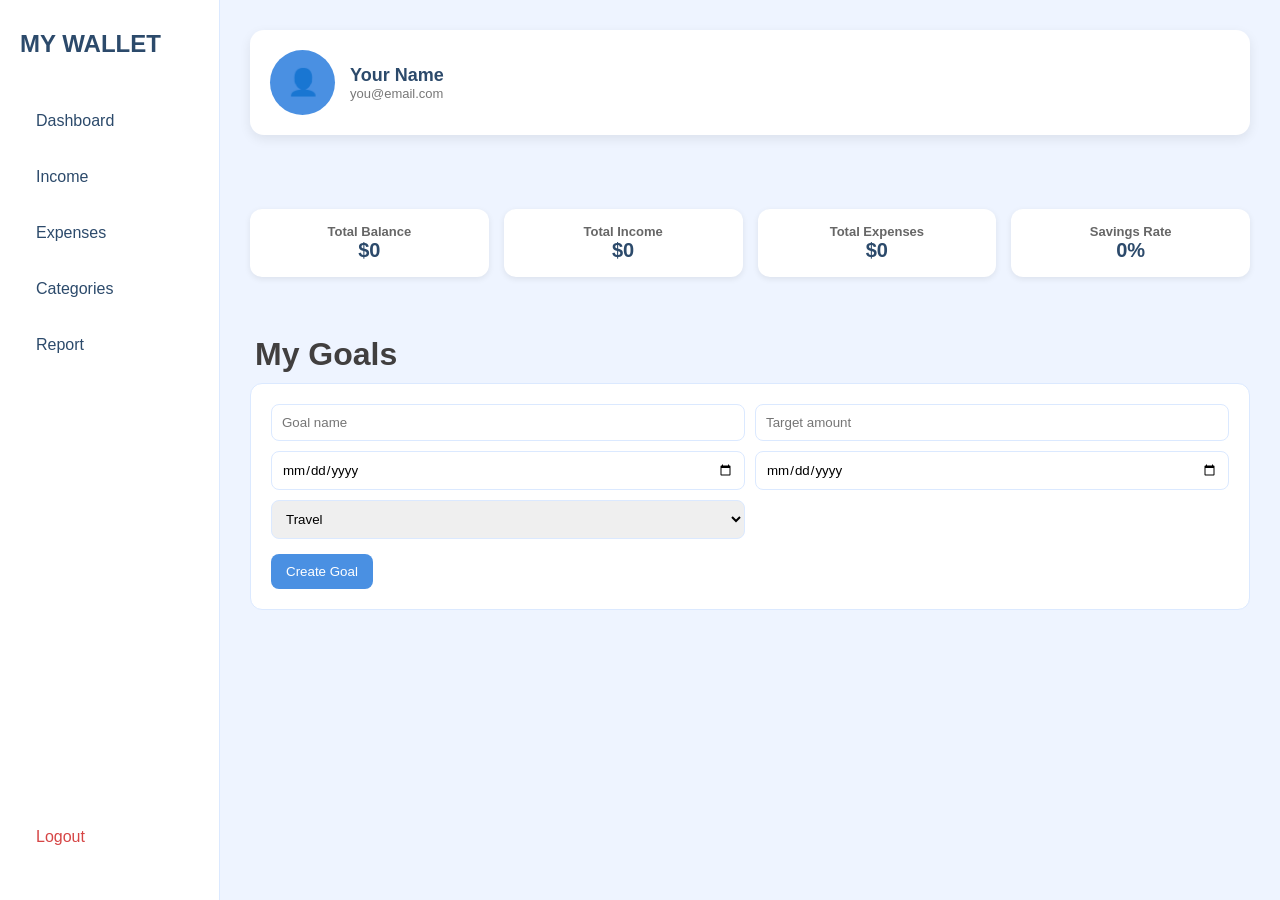
<file: Dashboard.html>
<!DOCTYPE html>
<html lang="en">
<head>
<meta charset="UTF-8">
<meta name="viewport" content="width=device-width, initial-scale=1.0">
<title>Finance App</title>

<style>

/* RESET */
*{
    margin:0;
    padding:0;
    box-sizing:border-box;
    font-family:Arial,sans-serif;
}

body{
    background:#eef4ff;
}

/* MENU */
.menu{
    position:fixed;
    left:0;
    top:0;
    width:220px;
    height:100vh;
    background:white;
    padding:30px 20px;
    display:flex;
    flex-direction:column;
    border-right:1px solid #dbe9ff;
}

.menu-title{
    font-size:24px;
    font-weight:bold;
    color:#2c4a6b;
    margin-bottom:40px;
}

.menu-item{
    padding:14px 16px;
    border-radius:10px;
    margin-bottom:10px;
    cursor:pointer;
    color:#2c4a6b;
}

.menu-item:hover{
    background:#f0f6ff;
}

.menu-item.active{
    background:#4a90e2;
    color:white;
}

.menu-bottom{
    margin-top:auto;
}

.logout{
    color:#d64545;
}

/* CONTENT */
.page-content{
    margin-left:220px;
    padding:30px;
}

/* SUMMARY */
.big-summary{
    background:white;
    padding:20px;
    border-radius:14px;
    display:flex;
    align-items:center;
    box-shadow:0 4px 12px rgba(0,0,0,0.08);
    margin-bottom:20px;
}

.big-left{
    display:flex;
    align-items:center;
    gap:15px;
}

.big-avatar{
    width:65px;
    height:65px;
    border-radius:50%;
    background:#4a90e2;
    display:flex;
    justify-content:center;
    align-items:center;
    color:white;
    font-size:26px;
}

.big-info h2{
    font-size:18px;
    color:#2c4a6b;
}

.big-info p{
    font-size:13px;
    color:#777;
}

/* DASHBOARD */
.dashboard{
    display:grid;
    grid-template-columns:repeat(4,1fr);
    gap:15px;
}

.card{
    background:white;
    padding:15px;
    border-radius:12px;
    text-align:center;
    box-shadow:0 2px 6px rgba(0,0,0,0.08);
}

.card h3{
    font-size:13px;
    color:#666;
}

.card div{
    font-size:20px;
    font-weight:bold;
    color:#2c4a6b;
}

/* GOALS */
.goal-card{
    background:white;
    border-radius:18px;
    padding:22px;
    margin-top:18px;
    box-shadow:0 4px 12px rgba(0,0,0,0.08);
    border:1px solid #dbe9ff;
}

.goal-top{
    display:flex;
    justify-content:space-between;
    margin-bottom:15px;
}

.goal-name{
    font-size:20px;
    font-weight:bold;
    color:#2c4a6b;
}

.goal-percent{
    background:#eef4ff;
    color:#4a90e2;
    padding:6px 12px;
    border-radius:20px;
    font-size:14px;
    font-weight:bold;
}

.progress-bar{
    width:100%;
    height:12px;
    background:#edf2ff;
    border-radius:20px;
    overflow:hidden;
    margin:18px 0;
}

.progress-fill{
    height:100%;
    background:linear-gradient(90deg,#4a90e2,#6fb1ff);
}

.goal-details{
    display:grid;
    grid-template-columns:repeat(2,1fr);
    gap:12px;
}

.goal-item{
    background:#f8fbff;
    padding:12px;
    border-radius:12px;
}

.goal-item span{
    font-size:12px;
    color:#777;
    display:block;
}

.goal-item strong{
    color:#2c4a6b;
}

/* ACTION BUTTONS (ADDED) */
.goal-actions{
    margin-top:15px;
    display:flex;
    gap:10px;
}

.action-btn{
    border:none;
    padding:10px 16px;
    border-radius:10px;
    color:white;
    cursor:pointer;
    font-weight:bold;
}

.edit-btn{
    background:#2196f3;
}

.delete-btn{
    background:#ef4444;
}

/* FORM */
.goal-box{
    background:white;
    padding:20px;
    border-radius:12px;
    border:1px solid #dbe9ff;
    margin-bottom:20px;
}

.goal-grid{
    display:grid;
    grid-template-columns:repeat(2,1fr);
    gap:10px;
}

.goal-grid input,
.goal-grid select{
    padding:10px;
    border:1px solid #dbe9ff;
    border-radius:8px;
    width:100%;
}

.goal-box button{
    margin-top:15px;
    padding:10px 15px;
    background:#4a90e2;
    color:white;
    border:none;
    border-radius:8px;
    cursor:pointer;
}

</style>
</head>

<body>

<div class="menu">
    <div class="menu-title">MY WALLET</div>

    <a href="dashboard.html" class="menu-item" style="text-decoration: none;">Dashboard</a>
    <a href="income.html" class="menu-item" style="text-decoration: none;">Income</a>
    <a href="expenses.html" class="menu-item" style="text-decoration: none;">Expenses</a>
    <a href="categories.html" class="menu-item" style="text-decoration: none;">Categories</a>
    <a href="report.html" class="menu-item" style="text-decoration: none;">Report</a>


    <div class="menu-bottom">
        <a href="LoginPage.html" style="text-decoration: none;">
            <div class="menu-item logout">Logout</div>
        </a>
    </div>
</div>

<div class="page-content">

<!-- DASHBOARD -->
<div id="dashboardTab">

    <div class="big-summary">
        <div class="big-left">
            <div class="big-avatar">👤</div>
            <div class="big-info">
                <h2 id="userName">Your Name</h2>
                <p id="userEmail">you@email.com</p>
            </div>
        </div>
    </div>

    <br><br><br> 

    <div class="dashboard">
        <div class="card"><h3>Total Balance</h3><div id="balance">$0</div></div>
        <div class="card"><h3>Total Income</h3><div id="income">$0</div></div>
        <div class="card"><h3>Total Expenses</h3><div id="expenses">$0</div></div>
        <div class="card"><h3>Savings Rate</h3><div id="savings">0%</div></div>
    </div>

</div>

<br><br><br>

<!-- GOALS -->
<div id="financesTab"><h1 style=" padding: 5px; padding-bottom: 10px; font-family: Arial, sans-serif; color: #413f3f;">My Goals</h1>

    <div class="goal-box"> 

        <div class="goal-grid">

            <input id="goalName" placeholder="Goal name">
            <input id="goalAmount" type="number" placeholder="Target amount">
            <input id="goalStart" type="date">
            <input id="goalEnd" type="date">

            <select id="goalCategory">
                <option value="Travel">Travel</option>
                <option value="Transport">Transport</option>
                <option value="Shopping">Shopping</option>
                <option value="Health & Medical">Health & Medical</option>
                <option value="Health & Fitness">Gym & Fitness</option>
                <option value="Food">Food</option>
                <option value="Technology">Technology</option>
                <option value="Bills">Bills</option>
                <option value="Entertainment">Entertainment</option>
            </select>

        </div>

        <button onclick="saveGoal()" id="goalBtn">Create Goal</button>

    </div>

    <div id="goalList"></div>

</div>

</div>

<script>

let income = [];
let expenses = [];
let goals = [];
let editIndex = -1;

/* SAVE */
function saveGoal(){

    const goal = {
        name: document.getElementById("goalName").value,
        target: Number(document.getElementById("goalAmount").value),
        start: document.getElementById("goalStart").value,
        end: document.getElementById("goalEnd").value,
        category: document.getElementById("goalCategory").value
    };

    if (goal.target < 0) {
        alert("Error: Amount cannot be below 0");
        return;
    }

    if(!goal.name || !goal.target) return;

    if(editIndex >= 0){
        goals[editIndex] = goal;
        editIndex = -1;
        document.getElementById("goalBtn").innerText = "Create Goal";
    } else {
        goals.push(goal);
    }

    clearInputs();
    renderGoals();
}

/* RENDER */
function renderGoals(){

    const container = document.getElementById("goalList");
    container.innerHTML = "";

    const totalIncome = income.reduce((s,i)=>s+Number(i.amount),0);
    const totalExpense = expenses.reduce((s,e)=>s+Number(e.amount),0);
    const savings = totalIncome - totalExpense;

    goals.forEach((g,index)=>{

        const progress = g.target
            ? Math.min((savings / g.target) * 100,100)
            : 0;

        const div = document.createElement("div");
        div.className = "goal-card";

        div.innerHTML = `
            <div class="goal-top">
                <div class="goal-name">${g.name}</div>
                <div class="goal-percent">${progress.toFixed(1)}%</div>
            </div>

            <div class="progress-bar">
                <div class="progress-fill" style="width:${progress}%"></div>
            </div>

            <div class="goal-details">

                <div class="goal-item">
                    <span>Target</span>
                    <strong>$${g.target}</strong>
                </div>

                <div class="goal-item">
                    <span>Category</span>
                    <strong>${g.category || "-"}</strong>
                </div>

                <div class="goal-item">
                    <span>Start</span>
                    <strong>${g.start || "-"}</strong>
                </div>

                <div class="goal-item">
                    <span>End</span>
                    <strong>${g.end || "-"}</strong>
                </div>

            </div>

            <!-- ADDED BUTTONS -->
            <div class="goal-actions">

                <button class="action-btn edit-btn" onclick="editGoal(${index})">Edit</button>

                <button class="action-btn delete-btn" onclick="deleteGoal(${index})">Delete</button>

            </div>
        `;

        container.appendChild(div);
    });
}

/* EDIT */
function editGoal(index){

    const g = goals[index];

    document.getElementById("goalName").value = g.name;
    document.getElementById("goalAmount").value = g.target;
    document.getElementById("goalStart").value = g.start;
    document.getElementById("goalEnd").value = g.end;
    document.getElementById("goalCategory").value = g.category;

    editIndex = index;
    document.getElementById("goalBtn").innerText = "Update Goal";
}

/* DELETE */
function deleteGoal(index){
    goals.splice(index,1);
    renderGoals();
}

/* CLEAR */
function clearInputs(){
    document.getElementById("goalName").value = "";
    document.getElementById("goalAmount").value = "";
    document.getElementById("goalStart").value = "";
    document.getElementById("goalEnd").value = "";
    document.getElementById("goalCategory").value = "";
}

/* INIT */
function init(){
    renderGoals();
    document.getElementById("userName").innerText = "Your Name";
    document.getElementById("userEmail").innerText = "you@email.com";
}

init();


const menuItems = document.querySelectorAll(".menu-item");

const currentPage = window.location.pathname.split("/").pop();

menuItems.forEach(item => {
    const itemPage = item.getAttribute("href");

    if (itemPage === currentPage) {
        item.classList.add("active");
    } else {
        item.classList.remove("active");
    }
});
</script>

</body>
</html>
</file>
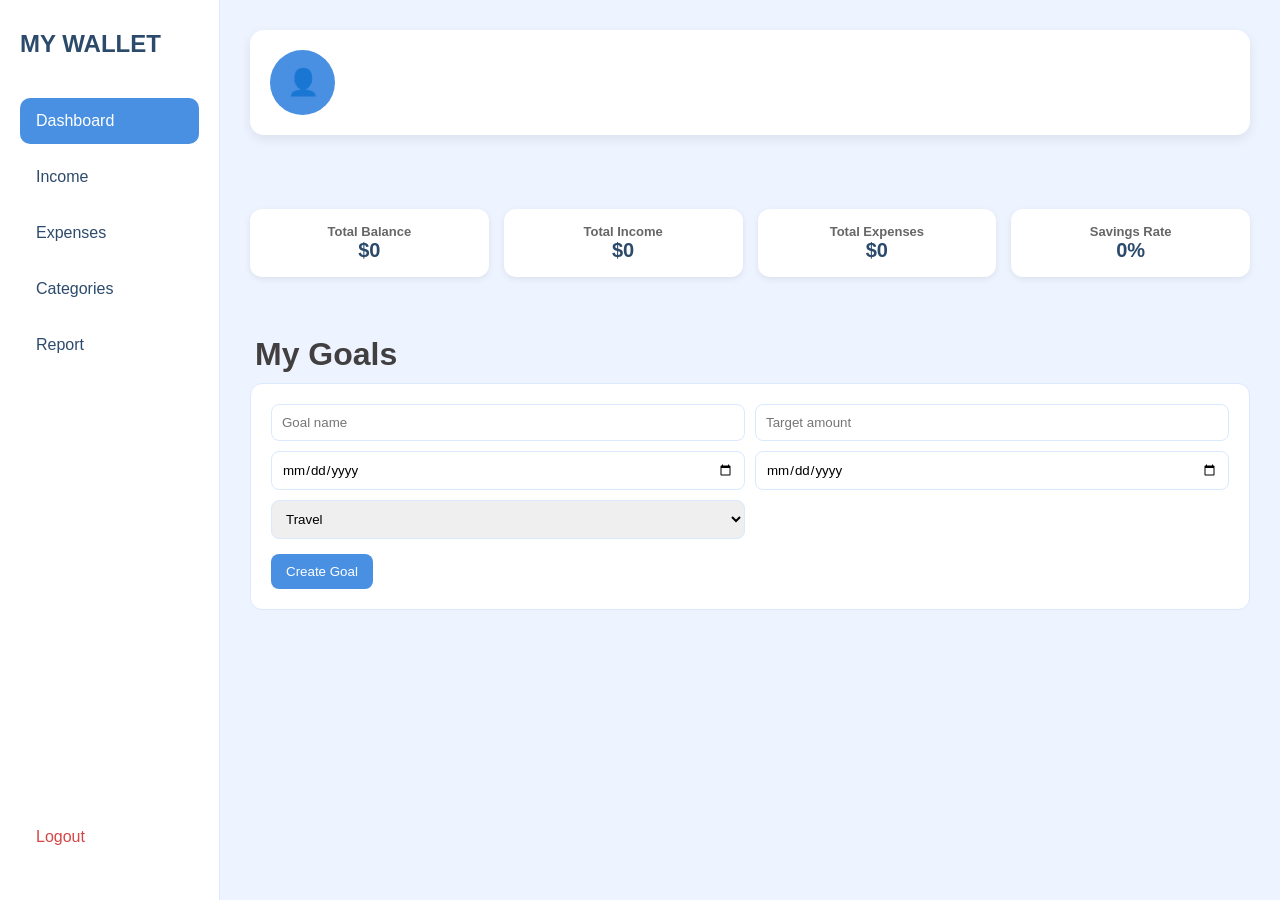
<file: HTML/dashboard.html>
<!DOCTYPE html>
<html lang="en">
<head>
<meta charset="UTF-8">
<meta name="viewport" content="width=device-width, initial-scale=1.0">
<title>Finance App</title>

<link rel="stylesheet" href="../CSS/dashboard.css?v=123">
</head>

<body>

<div class="menu">
    <div class="menu-title">MY WALLET</div>

    <a href="../HTML/dashboard.html" class="menu-item">Dashboard</a>
    <a href="../HTML/income.html" class="menu-item">Income</a>
    <a href="../HTML/expenses.html" class="menu-item">Expenses</a>
    <a href="../HTML/categories.html" class="menu-item">Categories</a>
    <a href="../HTML/report.html" class="menu-item">Report</a>

    <div class="menu-bottom">
        <a href="../index.html" style="text-decoration: none;">
            <div class="menu-item logout">Logout</div>
        </a>
    </div>
</div>

<div class="page-content">

    <!-- DASHBOARD -->
    <div id="dashboardTab">

        <div class="big-summary">
            <div class="big-left">
                <div class="big-avatar">👤</div>

                <div class="big-info">
                    <h2 id="userName">Your Name</h2><br>
                    <p id="userEmail">you@email.com</p>
                </div>
            </div>
        </div>

        <br><br><br>

        <div class="dashboard">

            <div class="card">
                <h3>Total Balance</h3>
                <div id="balance">$0</div>
            </div>

            <div class="card">
                <h3>Total Income</h3>
                <div id="income">$0</div>
            </div>

            <div class="card">
                <h3>Total Expenses</h3>
                <div id="expenses">$0</div>
            </div>

            <div class="card">
                <h3>Savings Rate</h3>
                <div id="savings">0%</div>
            </div>

        </div>

    </div>

    <br><br><br>

    <!-- GOALS -->
    <div id="financesTab">

        <h1 class="goals-title">My Goals</h1>

        <div class="goal-box">

            <div class="goal-grid">

                <input id="goalName" placeholder="Goal name">

                <input id="goalAmount" type="number" placeholder="Target amount">

                <input id="goalStart" type="date">

                <input id="goalEnd" type="date">

                <select id="goalCategory">
                    <option value="Travel">Travel</option>
                    <option value="Transport">Transport</option>
                    <option value="Shopping">Shopping</option>
                    <option value="Health & Medical">Health & Medical</option>
                    <option value="Health & Fitness">Gym & Fitness</option>
                    <option value="Food">Food</option>
                    <option value="Technology">Technology</option>
                    <option value="Bills">Bills</option>
                    <option value="Entertainment">Entertainment</option>
                </select>

            </div>

            <button onclick="saveGoal()" id="goalBtn">
                Create Goal
            </button>

        </div>

        <div id="goalList"></div>

    </div>

</div>

<script src="../JavaScript/dashboard.js"></script>

</body>
</html>
</file>
<file: CSS/dashboard.css>
/* RESET */
*{
    margin:0;
    padding:0;
    box-sizing:border-box;
    font-family:Arial,sans-serif;
}

body{
    background:#eef4ff;
}

/* MENU */
.menu{
    position:fixed;
    left:0;
    top:0;
    width:220px;
    height:100vh;
    background:white;
    padding:30px 20px;
    display:flex;
    flex-direction:column;
    border-right:1px solid #dbe9ff;
}

.menu-title {
    font-size: 24px;
    font-weight: bold;
    color: #2c4a6b;
    margin-bottom: 40px;
}


.menu-item{
    padding:14px 16px;
    border-radius:10px;
    margin-bottom:10px;
    cursor:pointer;
    color:#2c4a6b;
    text-decoration:none;
}

.menu-item:hover{
    background:#f0f6ff;
}

.menu-item.active{
    background:#4a90e2;
    color:white;
}

.menu-bottom{
    margin-top:auto;
}

.logout{
    color:#d64545;
}

/* CONTENT */
.page-content{
    margin-left:220px;
    padding:30px;
}

/* SUMMARY */
.big-summary{
    background:white;
    padding:20px;
    border-radius:14px;
    display:flex;
    align-items:center;
    box-shadow:0 4px 12px rgba(0,0,0,0.08);
    margin-bottom:20px;
}

.big-left{
    display:flex;
    align-items:center;
    gap:15px;
}

.big-avatar{
    width:65px;
    height:65px;
    border-radius:50%;
    background:#4a90e2;
    display:flex;
    justify-content:center;
    align-items:center;
    color:white;
    font-size:26px;
}

.big-info h2{
    font-size:18px;
    color:#2c4a6b;
}

.big-info p{
    font-size:13px;
    color:#777;
}

/* DASHBOARD */
.dashboard{
    display:grid;
    grid-template-columns:repeat(4,1fr);
    gap:15px;
}

.card{
    background:white;
    padding:15px;
    border-radius:12px;
    text-align:center;
    box-shadow:0 2px 6px rgba(0,0,0,0.08);
}

.card h3{
    font-size:13px;
    color:#666;
}

.card div{
    font-size:20px;
    font-weight:bold;
    color:#2c4a6b;
}

/* GOALS */
.goals-title{
    padding:5px;
    padding-bottom:10px;
    color:#413f3f;
}

.goal-card{
    background:white;
    border-radius:18px;
    padding:22px;
    margin-top:18px;
    box-shadow:0 4px 12px rgba(0,0,0,0.08);
    border:1px solid #dbe9ff;
}

.goal-top{
    display:flex;
    justify-content:space-between;
    margin-bottom:15px;
}

.goal-name{
    font-size:20px;
    font-weight:bold;
    color:#2c4a6b;
}

.goal-percent{
    background:#eef4ff;
    color:#4a90e2;
    padding:6px 12px;
    border-radius:20px;
    font-size:14px;
    font-weight:bold;
}

.progress-bar{
    width:100%;
    height:12px;
    background:#edf2ff;
    border-radius:20px;
    overflow:hidden;
    margin:18px 0;
}

.progress-fill{
    height:100%;
    background:linear-gradient(90deg,#4a90e2,#6fb1ff);
}

.goal-details{
    display:grid;
    grid-template-columns:repeat(2,1fr);
    gap:12px;
}

.goal-item{
    background:#f8fbff;
    padding:12px;
    border-radius:12px;
}

.goal-item span{
    font-size:12px;
    color:#777;
    display:block;
}

.goal-item strong{
    color:#2c4a6b;
}

/* ACTION BUTTONS */
.goal-actions{
    margin-top:15px;
    display:flex;
    gap:10px;
}

.action-btn{
    border:none;
    padding:10px 16px;
    border-radius:10px;
    color:white;
    cursor:pointer;
    font-weight:bold;
}

.edit-btn{
    background:#2196f3;
}

.delete-btn{
    background:#ef4444;
}

/* FORM */
.goal-box{
    background:white;
    padding:20px;
    border-radius:12px;
    border:1px solid #dbe9ff;
    margin-bottom:20px;
}

.goal-grid{
    display:grid;
    grid-template-columns:repeat(2,1fr);
    gap:10px;
}

.goal-grid input,
.goal-grid select{
    padding:10px;
    border:1px solid #dbe9ff;
    border-radius:8px;
    width:100%;
}

.goal-box button{
    margin-top:15px;
    padding:10px 15px;
    background:#4a90e2;
    color:white;
    border:none;
    border-radius:8px;
    cursor:pointer;
}
</file>
